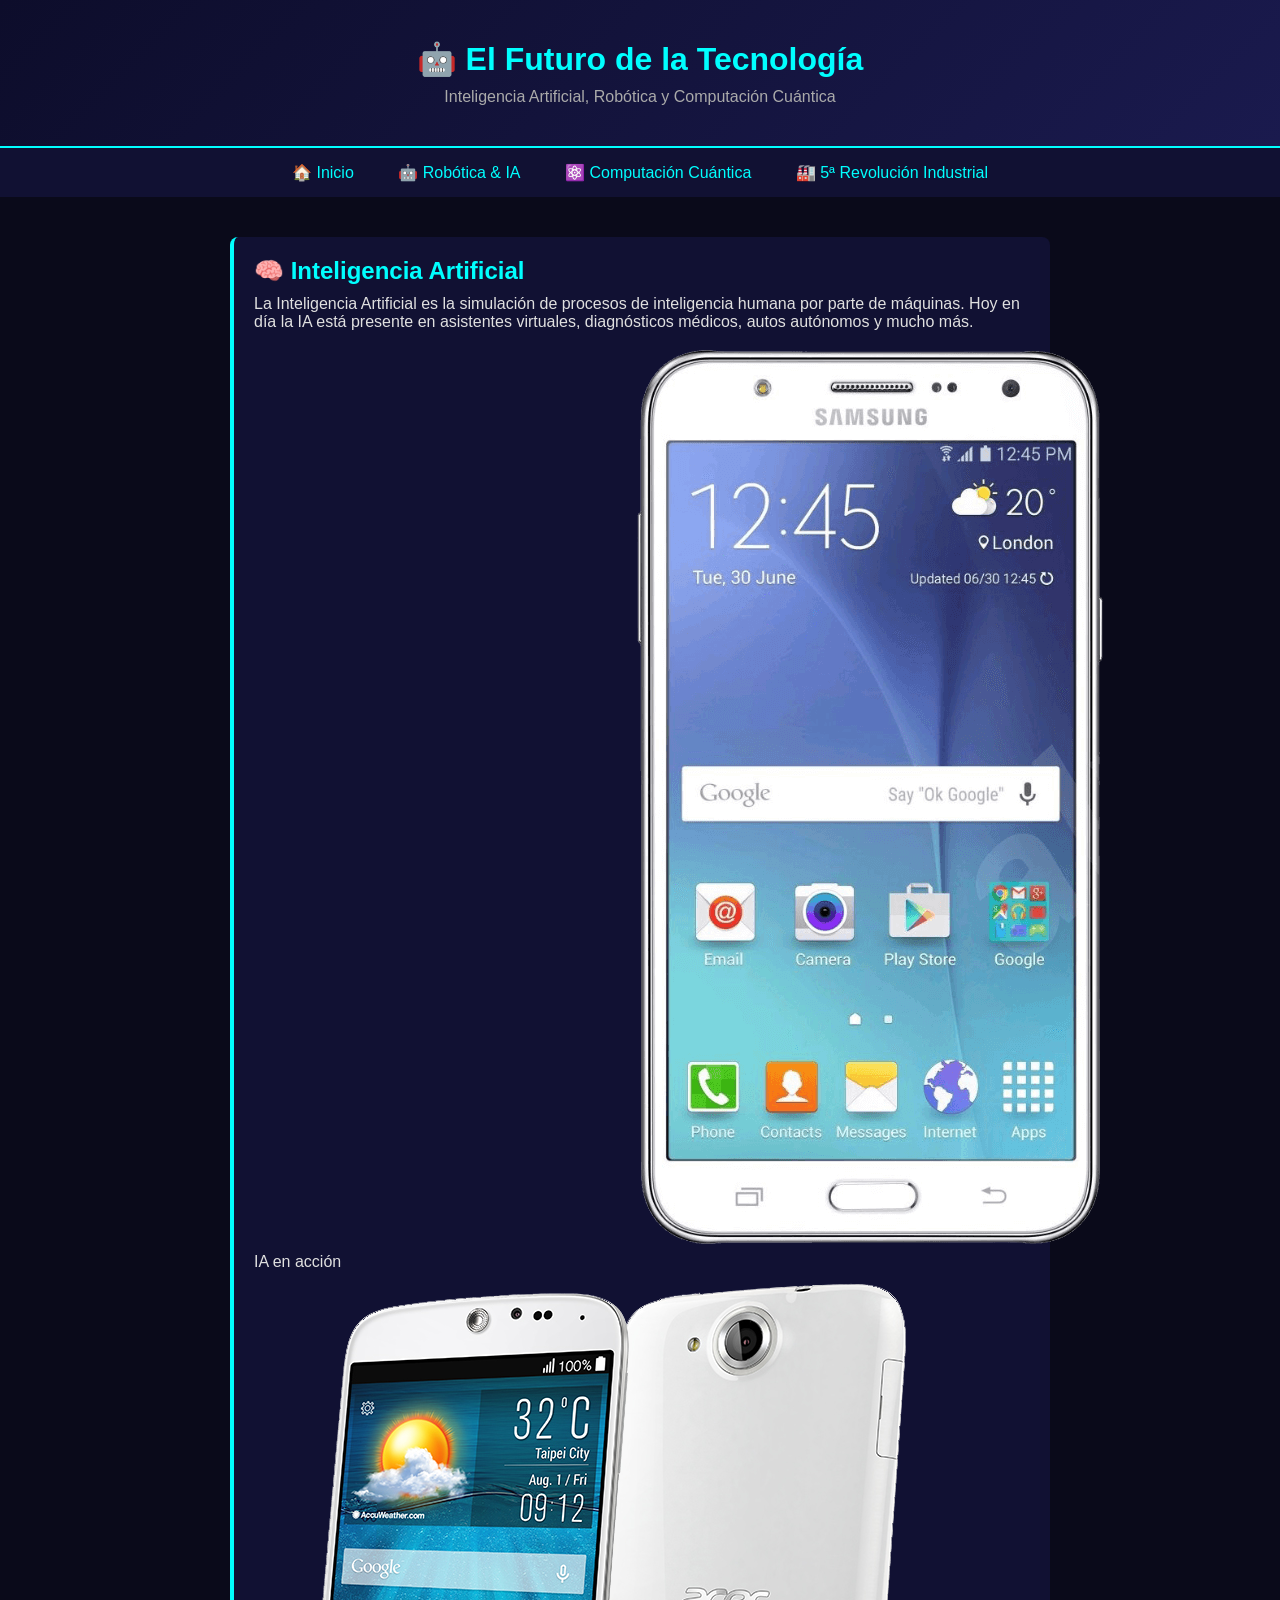
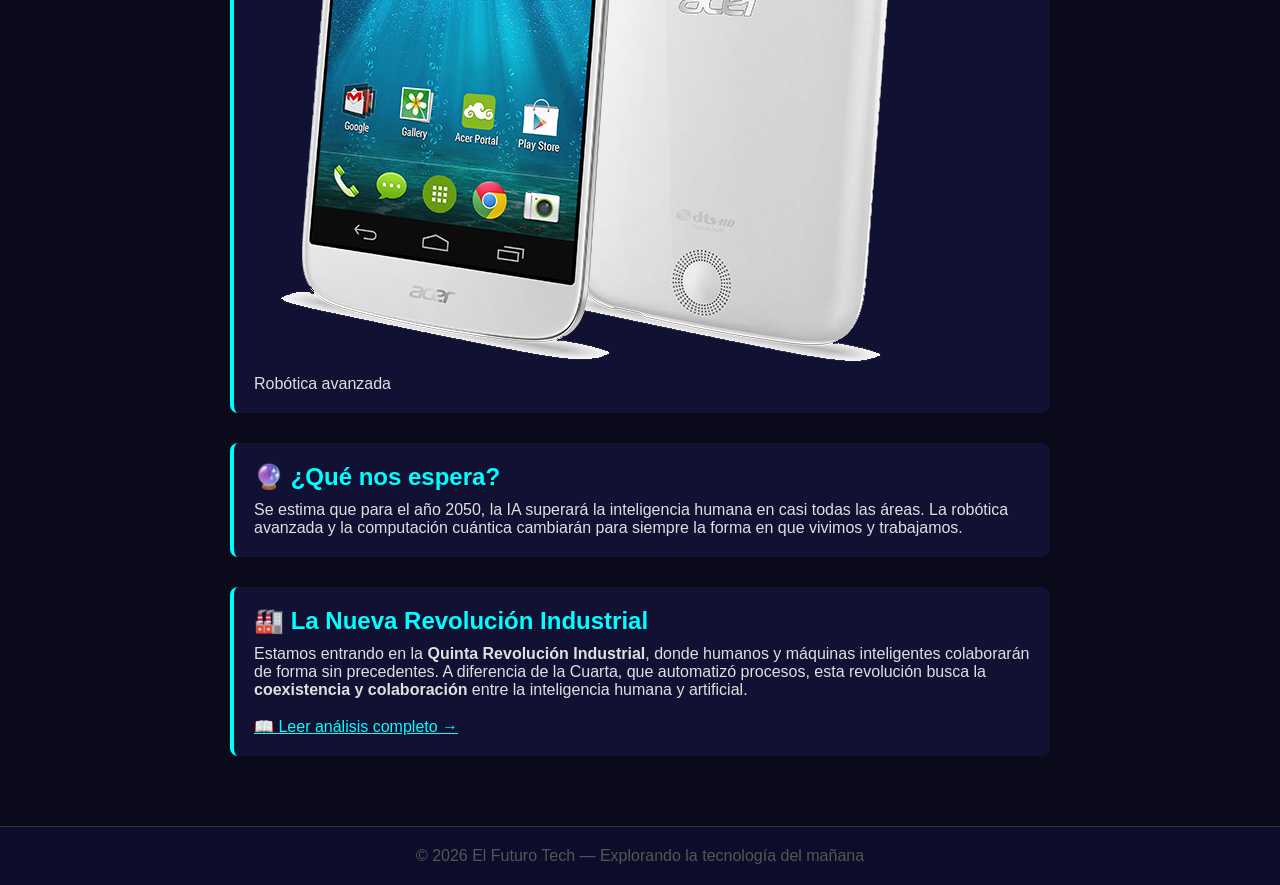
<file: index.html>
<!DOCTYPE html>
<html lang="es">
<head>
  <meta charset="UTF-8">
  <meta name="viewport" content="width=device-width, initial-scale=1.0">
  <title>El Futuro Tech</title>
  <link rel="stylesheet" href="css/main.css">
</head>
<body>

  <header>
    <h1>🤖 El Futuro de la Tecnología</h1>
    <p>Inteligencia Artificial, Robótica y Computación Cuántica</p>
  </header>

  <nav>
    <a href="index.html">🏠 Inicio</a>
    <a href="css/robotica.html">🤖 Robótica & IA</a>
    <a href="img/galeria.html">⚛️ Computación Cuántica</a>
    <a href="img/revolucion.html">🏭 5ª Revolución Industrial</a>
  </nav>

  <main>
    <section>
      <h2>🧠 Inteligencia Artificial</h2>
      <p>La Inteligencia Artificial es la simulación de procesos de inteligencia humana por parte de máquinas. Hoy en día la IA está presente en asistentes virtuales, diagnósticos médicos, autos autónomos y mucho más.</p>
      <br>
      <div class="img-grid">
        <div>
          <img src="img/image1.png" alt="Inteligencia Artificial">
          <p class="img-caption">IA en acción</p>
        </div>
        <div>
          <img src="img/image2.png" alt="Robótica">
          <p class="img-caption">Robótica avanzada</p>
        </div>
      </div>
    </section>

    <section>
      <h2>🔮 ¿Qué nos espera?</h2>
      <p>Se estima que para el año 2050, la IA superará la inteligencia humana en casi todas las áreas. La robótica avanzada y la computación cuántica cambiarán para siempre la forma en que vivimos y trabajamos.</p>
    </section>

    <section>
      <h2>🏭 La Nueva Revolución Industrial</h2>
      <p>Estamos entrando en la <strong>Quinta Revolución Industrial</strong>, donde humanos y máquinas inteligentes colaborarán de forma sin precedentes. A diferencia de la Cuarta, que automatizó procesos, esta revolución busca la <strong>coexistencia y colaboración</strong> entre la inteligencia humana y artificial.</p>
      <br>
      <a href="img/revolucion.html" style="color:#00ffff;">📖 Leer análisis completo →</a>
    </section>
  </main>

  <footer>
    <p>© 2026 El Futuro Tech — Explorando la tecnología del mañana</p>
  </footer>

</body>
</html>
</file>
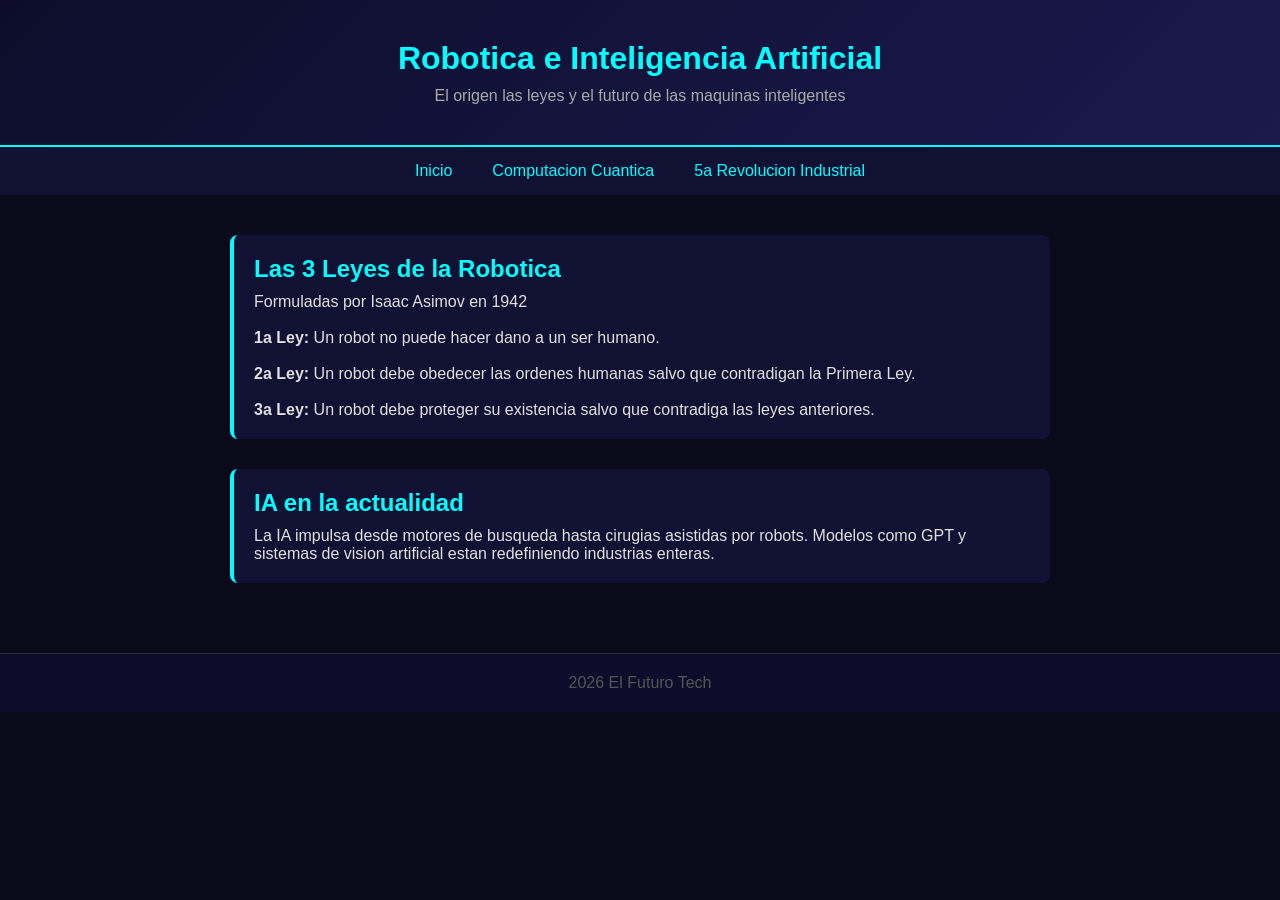
<file: css/info.html>
﻿<!DOCTYPE html><html lang="es"><head><meta charset="UTF-8"><title>Robotica e IA</title><link rel="stylesheet" href="main.css"></head><body><header><h1>Robotica e Inteligencia Artificial</h1><p>El origen las leyes y el futuro de las maquinas inteligentes</p></header><nav><a href="../index.html">Inicio</a><a href="../img/galeria.html">Computacion Cuantica</a><a href="../img/revolucion.html">5a Revolucion Industrial</a></nav><main><section><h2>Las 3 Leyes de la Robotica</h2><p>Formuladas por Isaac Asimov en 1942</p><br><p><strong>1a Ley:</strong> Un robot no puede hacer dano a un ser humano.</p><br><p><strong>2a Ley:</strong> Un robot debe obedecer las ordenes humanas salvo que contradigan la Primera Ley.</p><br><p><strong>3a Ley:</strong> Un robot debe proteger su existencia salvo que contradiga las leyes anteriores.</p></section><section><h2>IA en la actualidad</h2><p>La IA impulsa desde motores de busqueda hasta cirugias asistidas por robots. Modelos como GPT y sistemas de vision artificial estan redefiniendo industrias enteras.</p></section></main><footer><p>2026 El Futuro Tech</p></footer></body></html>
</file>
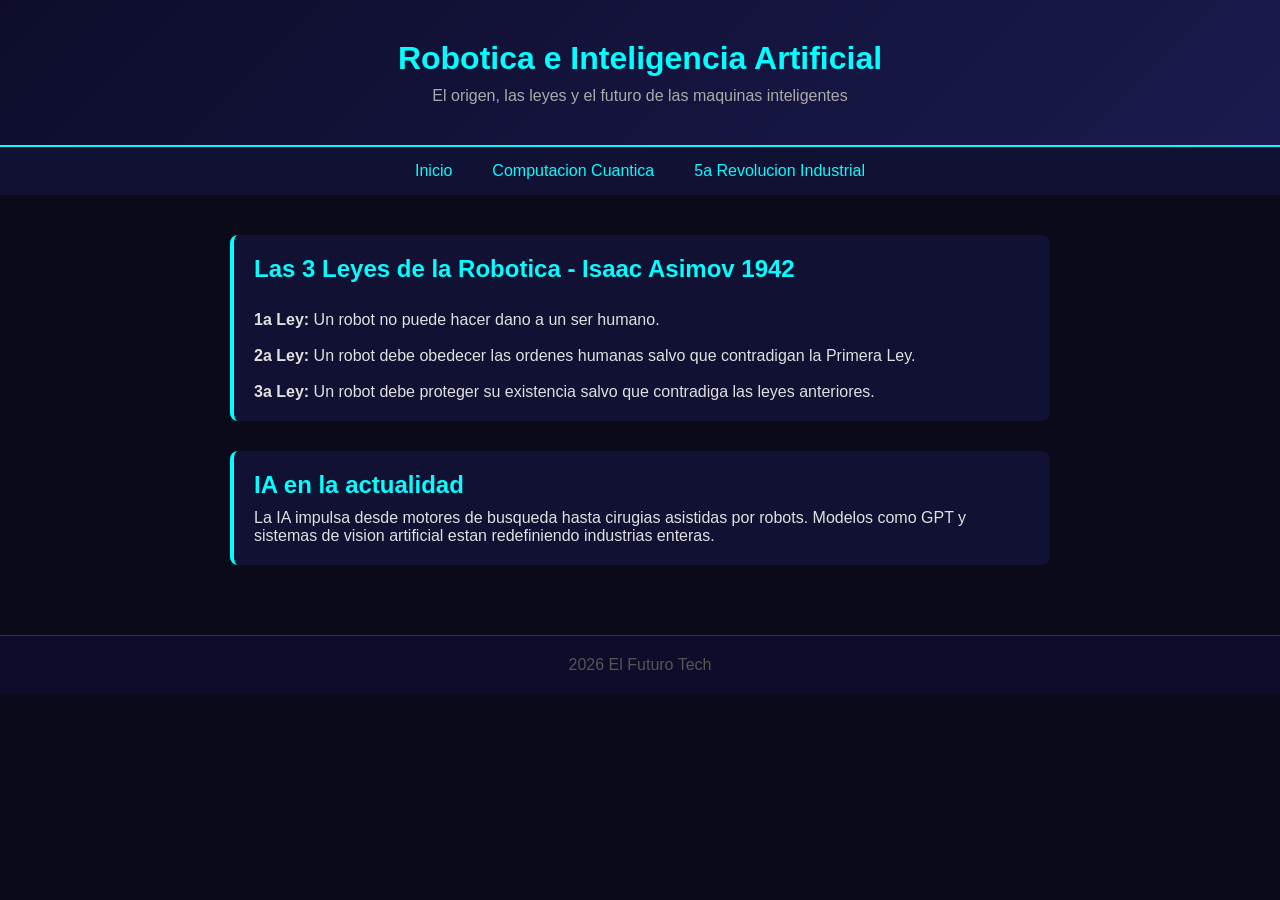
<file: css/robotica.html>
﻿<!DOCTYPE html><html lang="es"><head><meta charset="UTF-8"><title>Robotica e IA</title><link rel="stylesheet" href="main.css"></head><body><header><h1>Robotica e Inteligencia Artificial</h1><p>El origen, las leyes y el futuro de las maquinas inteligentes</p></header><nav><a href="../index.html">Inicio</a><a href="../img/galeria.html">Computacion Cuantica</a><a href="../img/revolucion.html">5a Revolucion Industrial</a></nav><main><section><h2>Las 3 Leyes de la Robotica - Isaac Asimov 1942</h2><br><p><strong>1a Ley:</strong> Un robot no puede hacer dano a un ser humano.</p><br><p><strong>2a Ley:</strong> Un robot debe obedecer las ordenes humanas salvo que contradigan la Primera Ley.</p><br><p><strong>3a Ley:</strong> Un robot debe proteger su existencia salvo que contradiga las leyes anteriores.</p></section><section><h2>IA en la actualidad</h2><p>La IA impulsa desde motores de busqueda hasta cirugias asistidas por robots. Modelos como GPT y sistemas de vision artificial estan redefiniendo industrias enteras.</p></section></main><footer><p>2026 El Futuro Tech</p></footer></body></html>
</file>
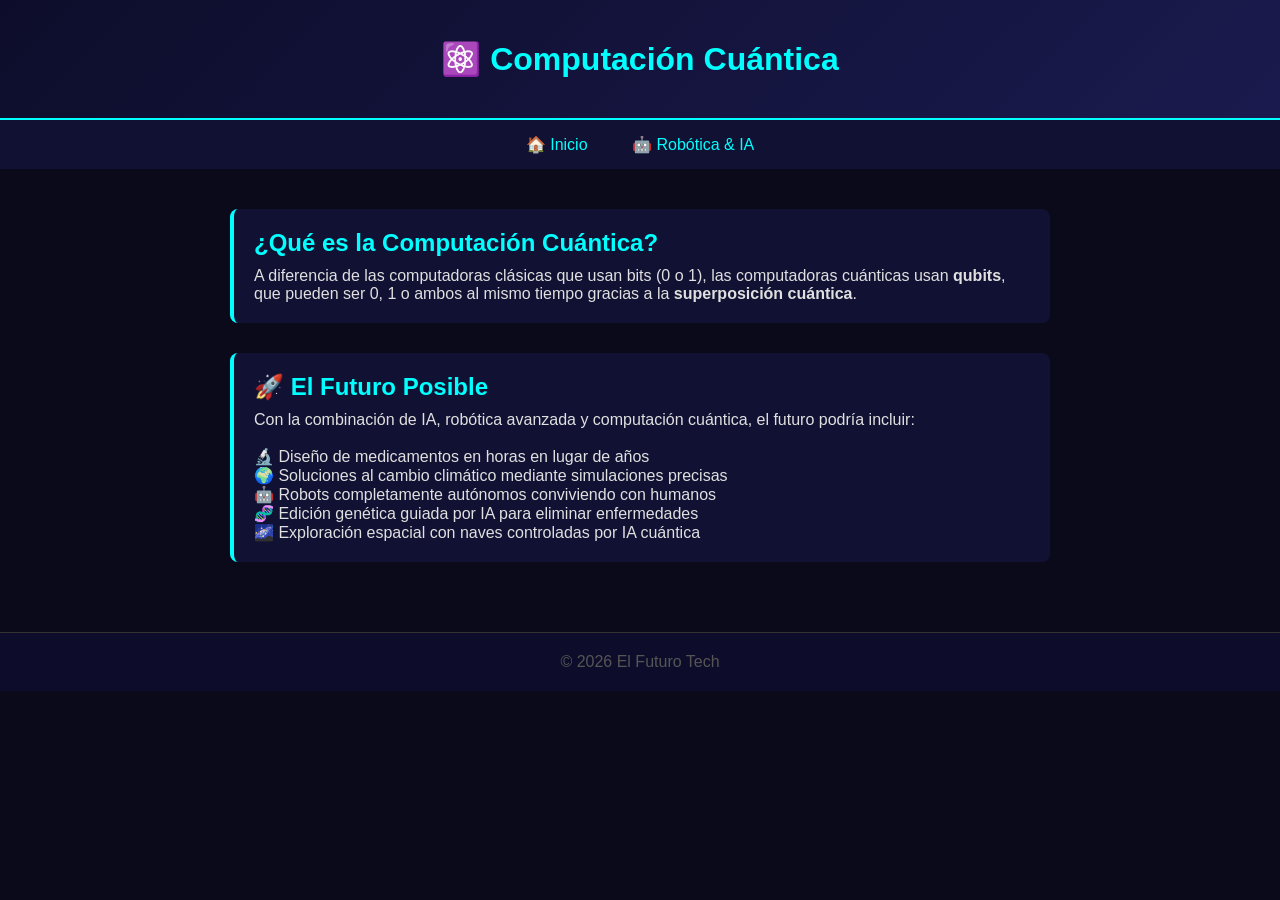
<file: img/galeria.html>
<!DOCTYPE html>
<html lang="es">
<head>
  <meta charset="UTF-8">
  <title>Computación Cuántica</title>
  <link rel="stylesheet" href="../css/main.css">
</head>
<body>

  <header>
    <h1>⚛️ Computación Cuántica</h1>
  </header>

  <nav>
    <a href="../index.html">🏠 Inicio</a>
    <a href="../css/info.html">🤖 Robótica & IA</a>
  </nav>

  <main>
    <section>
      <h2>¿Qué es la Computación Cuántica?</h2>
      <p>A diferencia de las computadoras clásicas que usan bits (0 o 1), las computadoras cuánticas usan <strong>qubits</strong>, que pueden ser 0, 1 o ambos al mismo tiempo gracias a la <strong>superposición cuántica</strong>.</p>
    </section>

    <section>
      <h2>🚀 El Futuro Posible</h2>
      <p>Con la combinación de IA, robótica avanzada y computación cuántica, el futuro podría incluir:</p>
      <br>
      <p>🔬 Diseño de medicamentos en horas en lugar de años</p>
      <p>🌍 Soluciones al cambio climático mediante simulaciones precisas</p>
      <p>🤖 Robots completamente autónomos conviviendo con humanos</p>
      <p>🧬 Edición genética guiada por IA para eliminar enfermedades</p>
      <p>🌌 Exploración espacial con naves controladas por IA cuántica</p>
    </section>
  </main>

  <footer>
    <p>© 2026 El Futuro Tech</p>
  </footer>

</body>
</html>
</file>
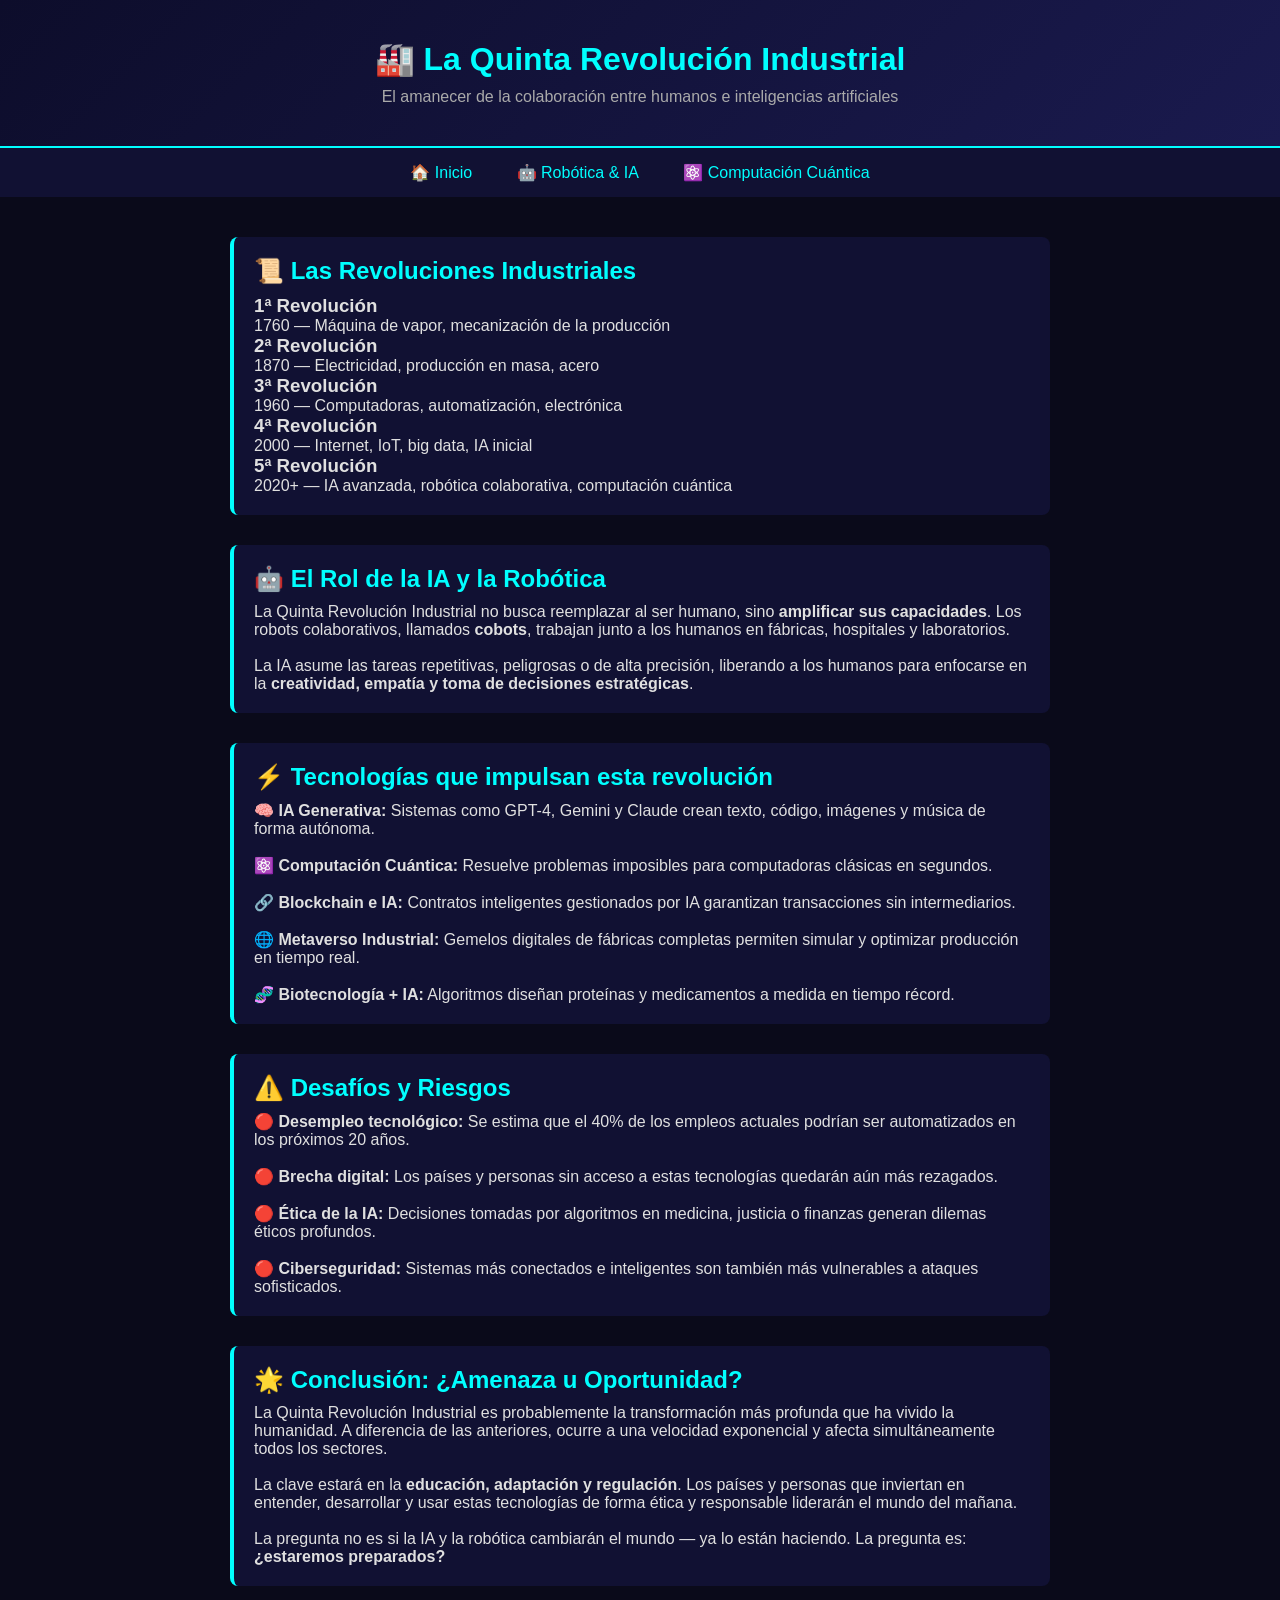
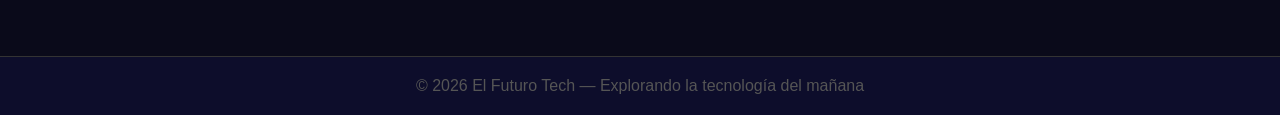
<file: img/revolucion.html>
<!DOCTYPE html>
<html lang="es">
<head>
  <meta charset="UTF-8">
  <meta name="viewport" content="width=device-width, initial-scale=1.0">
  <title>5ª Revolución Industrial</title>
  <link rel="stylesheet" href="../css/main.css">
</head>
<body>

  <header>
    <h1>🏭 La Quinta Revolución Industrial</h1>
    <p>El amanecer de la colaboración entre humanos e inteligencias artificiales</p>
  </header>

  <nav>
    <a href="../index.html">🏠 Inicio</a>
    <a href="../css/info.html">🤖 Robótica & IA</a>
    <a href="galeria.html">⚛️ Computación Cuántica</a>
  </nav>

  <main>

    <section>
      <h2>📜 Las Revoluciones Industriales</h2>
      <div class="card-grid">
        <div class="card">
          <h3>1ª Revolución</h3>
          <p>1760 — Máquina de vapor, mecanización de la producción</p>
        </div>
        <div class="card">
          <h3>2ª Revolución</h3>
          <p>1870 — Electricidad, producción en masa, acero</p>
        </div>
        <div class="card">
          <h3>3ª Revolución</h3>
          <p>1960 — Computadoras, automatización, electrónica</p>
        </div>
        <div class="card">
          <h3>4ª Revolución</h3>
          <p>2000 — Internet, IoT, big data, IA inicial</p>
        </div>
        <div class="card">
          <h3>5ª Revolución</h3>
          <p>2020+ — IA avanzada, robótica colaborativa, computación cuántica</p>
        </div>
      </div>
    </section>

    <section>
      <h2>🤖 El Rol de la IA y la Robótica</h2>
      <p>La Quinta Revolución Industrial no busca reemplazar al ser humano, sino <strong>amplificar sus capacidades</strong>. Los robots colaborativos, llamados <strong>cobots</strong>, trabajan junto a los humanos en fábricas, hospitales y laboratorios.</p>
      <br>
      <p>La IA asume las tareas repetitivas, peligrosas o de alta precisión, liberando a los humanos para enfocarse en la <strong>creatividad, empatía y toma de decisiones estratégicas</strong>.</p>
    </section>

    <section>
      <h2>⚡ Tecnologías que impulsan esta revolución</h2>
      <p>🧠 <strong>IA Generativa:</strong> Sistemas como GPT-4, Gemini y Claude crean texto, código, imágenes y música de forma autónoma.</p>
      <br>
      <p>⚛️ <strong>Computación Cuántica:</strong> Resuelve problemas imposibles para computadoras clásicas en segundos.</p>
      <br>
      <p>🔗 <strong>Blockchain e IA:</strong> Contratos inteligentes gestionados por IA garantizan transacciones sin intermediarios.</p>
      <br>
      <p>🌐 <strong>Metaverso Industrial:</strong> Gemelos digitales de fábricas completas permiten simular y optimizar producción en tiempo real.</p>
      <br>
      <p>🧬 <strong>Biotecnología + IA:</strong> Algoritmos diseñan proteínas y medicamentos a medida en tiempo récord.</p>
    </section>

    <section>
      <h2>⚠️ Desafíos y Riesgos</h2>
      <p>🔴 <strong>Desempleo tecnológico:</strong> Se estima que el 40% de los empleos actuales podrían ser automatizados en los próximos 20 años.</p>
      <br>
      <p>🔴 <strong>Brecha digital:</strong> Los países y personas sin acceso a estas tecnologías quedarán aún más rezagados.</p>
      <br>
      <p>🔴 <strong>Ética de la IA:</strong> Decisiones tomadas por algoritmos en medicina, justicia o finanzas generan dilemas éticos profundos.</p>
      <br>
      <p>🔴 <strong>Ciberseguridad:</strong> Sistemas más conectados e inteligentes son también más vulnerables a ataques sofisticados.</p>
    </section>

    <section>
      <h2>🌟 Conclusión: ¿Amenaza u Oportunidad?</h2>
      <p>La Quinta Revolución Industrial es probablemente la transformación más profunda que ha vivido la humanidad. A diferencia de las anteriores, ocurre a una velocidad exponencial y afecta simultáneamente todos los sectores.</p>
      <br>
      <p>La clave estará en la <strong>educación, adaptación y regulación</strong>. Los países y personas que inviertan en entender, desarrollar y usar estas tecnologías de forma ética y responsable liderarán el mundo del mañana.</p>
      <br>
      <p>La pregunta no es si la IA y la robótica cambiarán el mundo — ya lo están haciendo. La pregunta es: <strong>¿estaremos preparados?</strong></p>
    </section>

  </main>

  <footer>
    <p>© 2026 El Futuro Tech — Explorando la tecnología del mañana</p>
  </footer>

</body>
</html>
</file>
<file: css/main.css>
* {
  margin: 0;
  padding: 0;
  box-sizing: border-box;
}

body {
  font-family: Arial, sans-serif;
  background-color: #0a0a1a;
  color: #e0e0e0;
}

header {
  background: linear-gradient(135deg, #0d0d2b, #1a1a4e);
  color: #00ffff;
  padding: 40px;
  text-align: center;
  border-bottom: 2px solid #00ffff;
}

header p {
  color: #aaa;
  margin-top: 10px;
}

nav {
  background-color: #111133;
  padding: 15px;
  text-align: center;
}

nav a {
  color: #00ffff;
  margin: 0 20px;
  text-decoration: none;
  font-size: 16px;
}

nav a:hover {
  color: #ffffff;
}

main {
  padding: 40px;
  max-width: 900px;
  margin: auto;
}

section {
  background-color: #111133;
  border-left: 4px solid #00ffff;
  padding: 20px;
  margin-bottom: 30px;
  border-radius: 8px;
}

h2 {
  color: #00ffff;
  margin-bottom: 10px;
}

footer {
  background-color: #0d0d2b;
  color: #555;
  text-align: center;
  padding: 20px;
  border-top: 1px solid #333;
}
</file>
